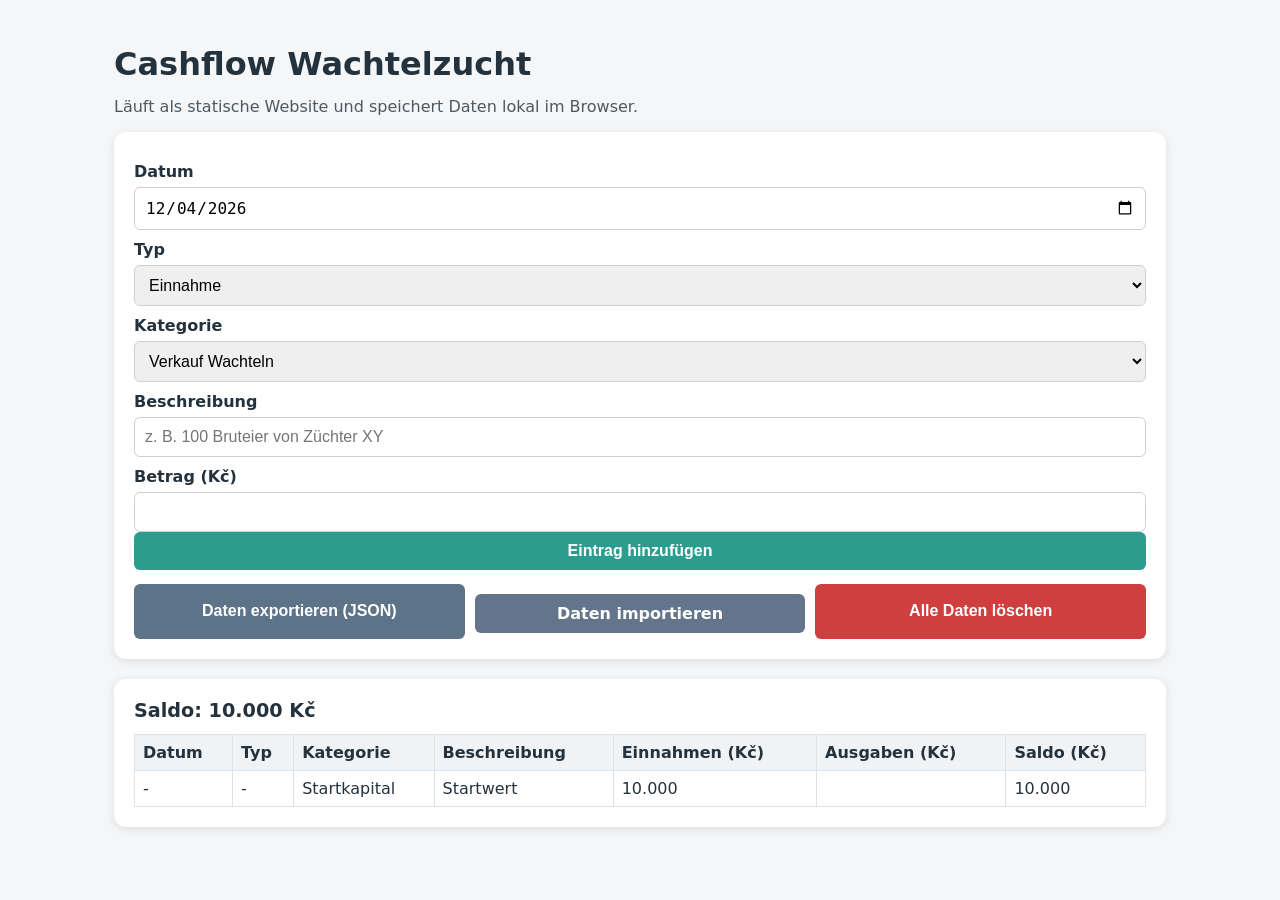
<file: index.html>
<!doctype html>
<html lang="de">
  <head>
    <meta charset="UTF-8" />
    <meta name="viewport" content="width=device-width, initial-scale=1.0" />
    <title>Cashflow Wachtelzucht</title>
    <meta
      name="description"
      content="Ein stabiler Cashflow-Tracker für deine Wachtelzucht mit automatischer Speicherung im Browser."
    />
    <link rel="stylesheet" href="styles.css" />
  </head>
  <body>
    <main class="container">
      <header>
        <h1>Cashflow Wachtelzucht</h1>
        <p class="subtitle">Läuft als statische Website und speichert Daten lokal im Browser.</p>
      </header>

      <section class="card">
        <label for="datum">Datum</label>
        <input type="date" id="datum" />

        <label for="typ">Typ</label>
        <select id="typ"></select>

        <label for="kategorie">Kategorie</label>
        <select id="kategorie"></select>

        <label for="beschreibung">Beschreibung</label>
        <input type="text" id="beschreibung" placeholder="z. B. 100 Bruteier von Züchter XY" />

        <label for="betrag">Betrag (Kč)</label>
        <input type="number" id="betrag" step="0.01" min="0" />

        <button id="eintragBtn">Eintrag hinzufügen</button>

        <div class="actions">
          <button id="exportBtn" class="secondary">Daten exportieren (JSON)</button>
          <label for="importFile" class="file-label">Daten importieren</label>
          <input id="importFile" type="file" accept="application/json" />
          <button id="resetBtn" class="danger">Alle Daten löschen</button>
        </div>
      </section>

      <section class="card">
        <div id="saldo" class="saldo">Saldo: 10.000 Kč</div>

        <div class="table-wrap">
          <table>
            <thead>
              <tr>
                <th>Datum</th>
                <th>Typ</th>
                <th>Kategorie</th>
                <th>Beschreibung</th>
                <th>Einnahmen (Kč)</th>
                <th>Ausgaben (Kč)</th>
                <th>Saldo (Kč)</th>
              </tr>
            </thead>
            <tbody id="tabelle"></tbody>
          </table>
        </div>
      </section>
    </main>

    <script src="app.js"></script>
  </body>
</html>
</file>
<file: styles.css>
:root {
  color-scheme: light;
  --bg: #f4f6f8;
  --card: #ffffff;
  --text: #24323d;
  --accent: #2a9d8f;
  --accent-hover: #21867a;
  --danger: #cf3f3f;
  --line: #dde3e8;
}

* {
  box-sizing: border-box;
}

body {
  font-family: "Segoe UI", system-ui, sans-serif;
  background: var(--bg);
  margin: 0;
  color: var(--text);
}

.container {
  max-width: 1100px;
  margin: 0 auto;
  padding: 24px;
}

.subtitle {
  margin-top: -8px;
  opacity: 0.8;
}

.card {
  background: var(--card);
  border-radius: 12px;
  box-shadow: 0 2px 10px rgb(0 0 0 / 10%);
  padding: 20px;
  margin-bottom: 20px;
}

label {
  display: block;
  font-weight: 600;
  margin: 10px 0 6px;
}

input,
select,
button {
  width: 100%;
  padding: 10px;
  border: 1px solid #c8d0d8;
  border-radius: 6px;
  font-size: 1rem;
}

button {
  border: 0;
  background: var(--accent);
  color: #fff;
  font-weight: 700;
  cursor: pointer;
}

button:hover {
  background: var(--accent-hover);
}

.actions {
  margin-top: 14px;
  display: grid;
  grid-template-columns: repeat(auto-fit, minmax(220px, 1fr));
  gap: 10px;
}

.secondary {
  background: #5d7488;
}

.secondary:hover {
  background: #46596a;
}

.danger {
  background: var(--danger);
}

.danger:hover {
  background: #af3434;
}

#importFile {
  display: none;
}

.file-label {
  align-items: center;
  background: #64748b;
  border-radius: 6px;
  color: #fff;
  cursor: pointer;
  display: flex;
  font-size: 1rem;
  font-weight: 700;
  justify-content: center;
  padding: 10px;
}

.file-label:hover {
  background: #4b5a70;
}

.saldo {
  font-size: 1.2rem;
  font-weight: 800;
}

.table-wrap {
  margin-top: 12px;
  overflow-x: auto;
}

table {
  width: 100%;
  border-collapse: collapse;
  min-width: 780px;
}

th,
td {
  border: 1px solid var(--line);
  padding: 8px;
  text-align: left;
}

th {
  background: #f0f3f6;
}
</file>
